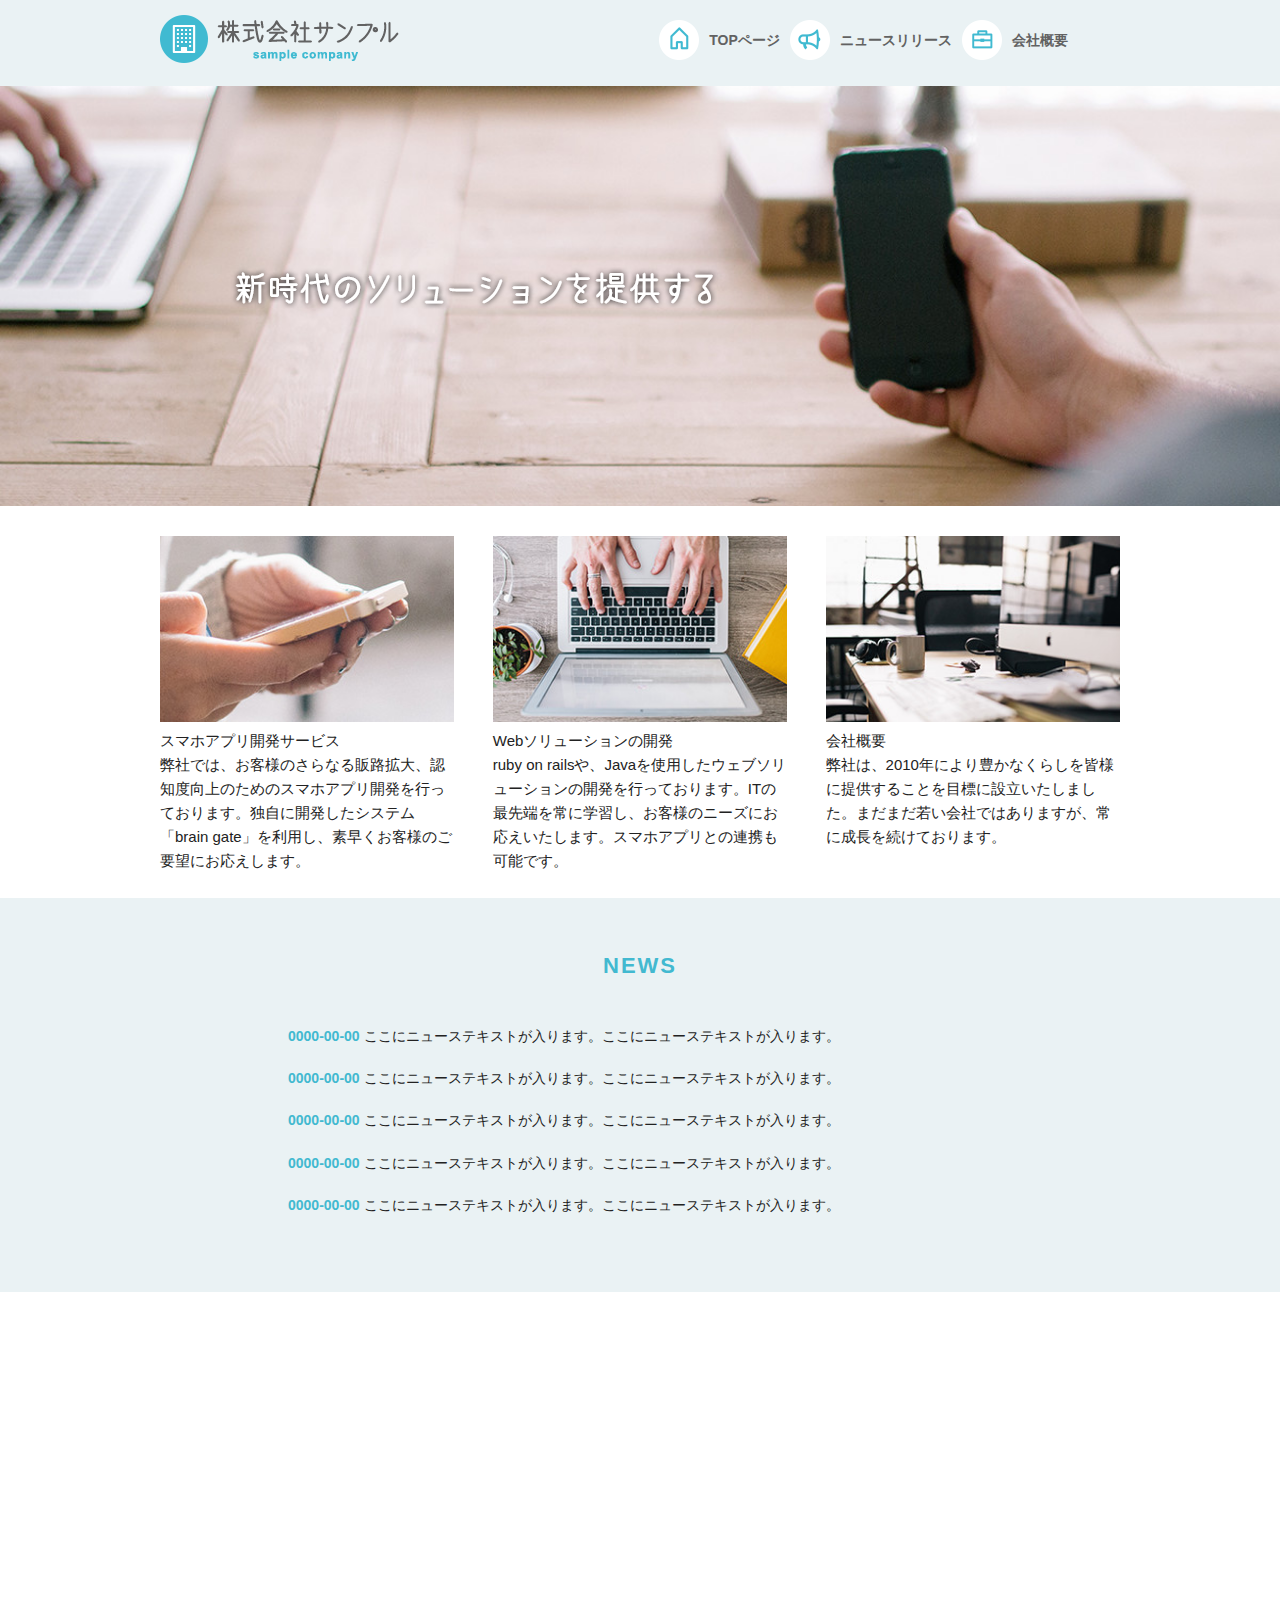
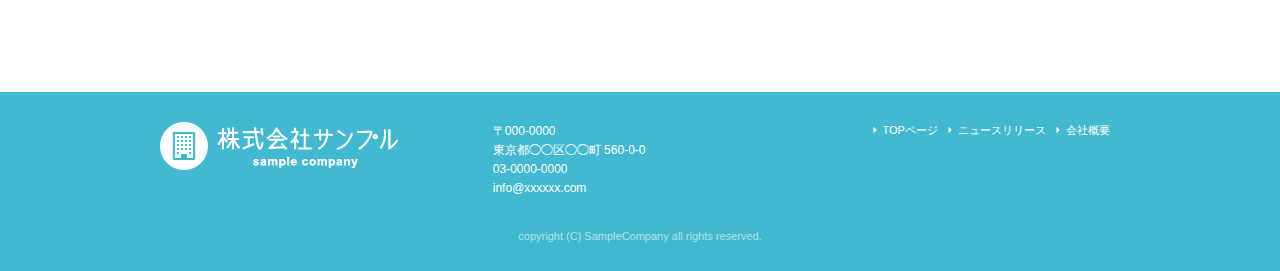
<file: index.html>
<!DOCTYPE html>
<html lang="ja">
<head>
	<meta charset="utf-8">
	<title>株式会社サンプル</title>
	<meta name="description" content="">
	<meta name="author" content="">
	<meta name="viewport" content="width=device-width, initial-scale=1">
	<link rel="stylesheet" href="css/normalize.css">
	<link rel="stylesheet" href="css/skeleton.css">
	<link rel="stylesheet" href="css/main.css">
	<link rel="icon" type="image/png" href="images/favicon.png">
</head>
<body>
	<header>
		<div class="container">
			<div class="one-half column logo">
				<h1><a href="index.html"><img class="u-max-full-width" src="images/top/logo.png" srcset="images/top/logo@2x.png 2x" alt="株式会社サンプル"></a></h1>
			</div>
			<div class="one-half column navi">
				<nav>
					<img id="sp_navi_btn" class="u-max-full-width" src="images/top/sp_navi.png" srcset="images/top/sp_navi@2x.png 2x" alt="sp_navi">
					<ul>
						<li><a href="index.html">TOPページ</a></li>
						<li><a href="news.html">ニュースリリース</a></li>
						<li><a href="company.html">会社概要</a></li>
					</ul>
				</nav>
			</div>
		</div>
	</header>
	<section id="cover_area">
		<div class="container">
			<div class="twelve columns">
				<img class="u-max-full-width" src="images/top/cover_read.png" srcset="images/top/cover_read@2x.png 2x" alt="新時代のソリューションを提供する">
			</div>
		</div>
	</section>
	<section id="service_area">
		<div class="container">
			<div class="one-third column">
				<img class="u-max-full-width" src="images/top/service_01.jpg" srcset="images/top/service_01@2x.jpg 2x" alt="スマホアプリ開発サービス">
				<div class="service_title">スマホアプリ開発サービス</div>
				<p>弊社では、お客様のさらなる販路拡大、認知度向上のためのスマホアプリ開発を行っております。独自に開発したシステム「brain gate」を利用し、素早くお客様のご要望にお応えします。</p>
			</div>
			<div class="one-third column">
				<img class="u-max-full-width" src="images/top/service_02.jpg" srcset="images/top/service_02@2x.jpg 2x" alt="Webソリューションの開発">
				<div class="service_title">Webソリューションの開発</div>
				<p>ruby on railsや、Javaを使用したウェブソリューションの開発を行っております。ITの最先端を常に学習し、お客様のニーズにお応えいたします。スマホアプリとの連携も可能です。</p>
			</div>
			<div class="one-third column">
				<img class="u-max-full-width" src="images/top/service_03.jpg" srcset="images/top/service_03@2x.jpg 2x" alt="会社概要">
				<div class="service_title">会社概要</div>
				<p>弊社は、2010年により豊かなくらしを皆様に提供することを目標に設立いたしました。まだまだ若い会社ではありますが、常に成長を続けております。</p>
			</div>
		</div>
	</section>
	<section id="news_area">
		<div class="container">
			<div class="twelve columns">
				<div class="news_title">NEWS</div>
				<ul>
					<li><span>0000-00-00</span> ここにニューステキストが入ります。ここにニューステキストが入ります。</li>
					<li><span>0000-00-00</span> ここにニューステキストが入ります。ここにニューステキストが入ります。</li>
					<li><span>0000-00-00</span> ここにニューステキストが入ります。ここにニューステキストが入ります。</li>
					<li><span>0000-00-00</span> ここにニューステキストが入ります。ここにニューステキストが入ります。</li>
					<li><span>0000-00-00</span> ここにニューステキストが入ります。ここにニューステキストが入ります。</li>
				</ul>
			</div>
		</div>
	</section>
	<div id="map"></div>
	<footer>
		<div class="container">
			<div class="one-third column sp">
				<img class="u-max-full-width" src="images/top/footer_logo.png" srcset="images/top/footer_logo@2x.png 2x" alt="株式会社サンプル">
			</div>
			<div class="one-third column foot_address sp">
				〒000-0000<br>東京都◯◯区◯◯町 560-0-0<br>03-0000-0000<br>info@xxxxxx.com
			</div>
			<div class="one-third column">
				<ul>
					<li><a href="index.html">TOPページ</a></li>
					<li><a href="news.html">ニュースリリース</a></li>
					<li><a href="company.html">会社概要</a></li>
				</ul>
			</div>
			<div class="twelve columns sp">
				<p class="copy">copyright (C) SampleCompany all rights reserved.</p>
			</div>
		</div>
	</footer>
	<script src="https://ajax.googleapis.com/ajax/libs/jquery/1.10.2/jquery.min.js"></script>
	<script>
		$(function() {
			$("#sp_navi_btn").click(function() {
				$(this).next().slideToggle();
			});
		});
	</script>
	<script src="https://maps.google.com/maps/api/js"></script>
	<script>
		var map = new google.maps.Map(document.getElementById("map"), {
			zoom: 16,
			center: { lat: 35.6694293, lng: 139.7189323 },
			scrollwheel: 0,
			disableDoubleClickZoom: 1,
			draggable: 0,
			mapTypeId: "style",
			mapTypeControlOptions: { mapTypeIds: ["style", "roadmap"] },
		});
		var marker = new google.maps.Marker({
			position: map.center,
			map: map,
			icon: "images/top/pin.png",
			title: "株式会社サンプル",
			animation: google.maps.Animation.DROP,
		});
		var styleOptions = [{
			"stylers": [{ "hue": "#eaf2f4" }]
		}];
		map.mapTypes.set("style", new google.maps.StyledMapType(styleOptions, { name: marker.title }));
	</script>
</body>
</html>
</file>
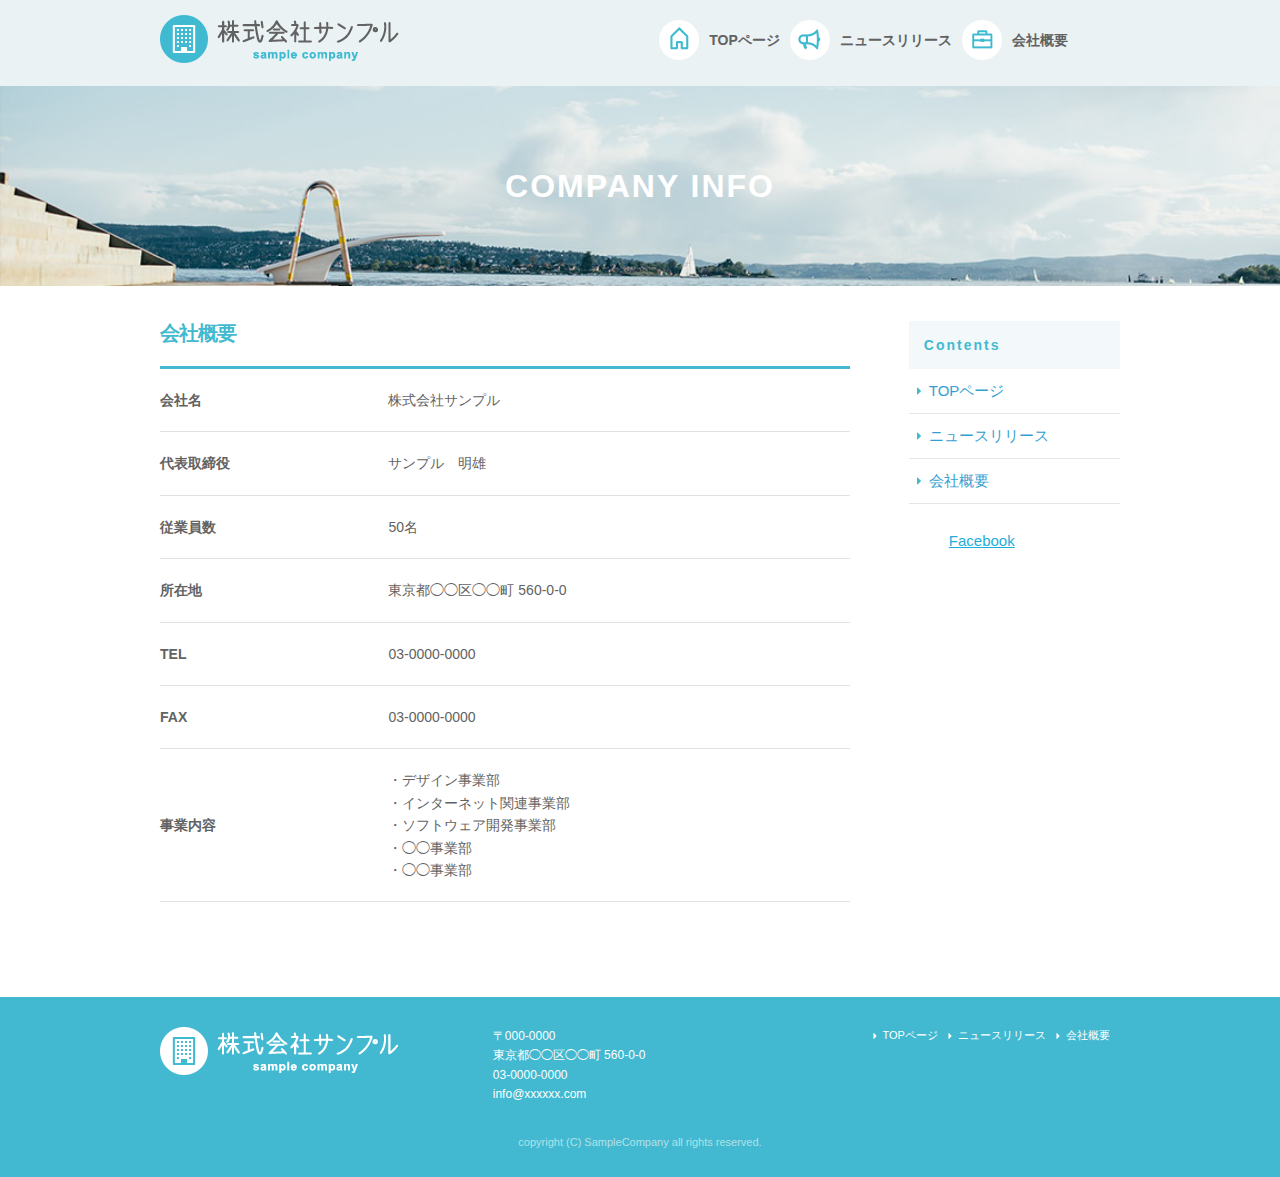
<file: company.html>
<!DOCTYPE html>
<html lang="ja">
<head>
	<meta charset="utf-8">
	<title>COMPANY INFO | 株式会社サンプル</title>
	<meta name="description" content="">
	<meta name="author" content="">
	<meta name="viewport" content="width=device-width, initial-scale=1">
	<link rel="stylesheet" href="css/normalize.css">
	<link rel="stylesheet" href="css/skeleton.css">
	<link rel="stylesheet" href="css/main.css">
	<link rel="icon" type="image/png" href="images/favicon.png">
</head>
<body>
	<div id="fb-root"></div>
	<script>
		(function(d, s, id) {
			var js, fjs = d.getElementsByTagName(s)[0];
			if(d.getElementById(id)) return;
			js = d.createElement(s); js.id = id;
			js.src = "https://connect.facebook.net/ja_JP/sdk.js#xfbml=1&version=v2.6";
			fjs.parentNode.insertBefore(js, fjs);
		}(document, 'script', 'facebook-jssdk'));
		// .logo,h1 303.73x61 a 239x56 img 239x48
		// .logo,h1 190x48 a 190x44 img 190x38.16
	</script>
	<header>
		<div class="container">
			<div class="one-half column logo">
				<h1><a href="index.html"><img class="u-max-full-width" src="images/top/logo.png" srcset="images/top/logo@2x.png 2x" alt="株式会社サンプル"></a></h1>
			</div>
			<div class="one-half column navi">
				<nav>
					<img id="sp_navi_btn" class="u-max-full-width" src="images/top/sp_navi.png" srcset="images/top/sp_navi@2x.png 2x" alt="sp_navi">
					<ul>
						<li><a href="index.html">TOPページ</a></li>
						<li><a href="news.html">ニュースリリース</a></li>
						<li><a href="company.html">会社概要</a></li>
					</ul>
				</nav>
			</div>
		</div>
	</header>
	<div id="sub_cover">
		<div class="container">
			<h2>COMPANY INFO</h2>
		</div>
	</div>
	<div id="contents">
		<div class="container">
			<main class="nine columns">
				<h2 class="company_title">会社概要</h2>
				<table class="u-full-width">
					<tr>
						<th>会社名</th>
						<td>株式会社サンプル</td>
					</tr>
					<tr>
						<th>代表取締役</th>
						<td>サンプル　明雄</td>
					</tr>
					<tr>
						<th>従業員数</th>
						<td>50名</td>
					</tr>
					<tr>
						<th>所在地</th>
						<td>東京都◯◯区◯◯町 560-0-0</td>
					</tr>
					<tr>
						<th>TEL</th>
						<td>03-0000-0000</td>
					</tr>
					<tr>
						<th>FAX</th>
						<td>03-0000-0000</td>
					</tr>
					<tr>
						<th>事業内容</th>
						<td>
							・デザイン事業部<br>
							・インターネット関連事業部<br>
							・ソフトウェア開発事業部<br>
							・◯◯事業部<br>
							・◯◯事業部
						</td>
					</tr>
				</table>
			</main>
			<aside class="three columns">
				<div class="pc_sidemenu">
					<h3>Contents</h3>
					<ul>
						<li><a href="index.html">TOPページ</a></li>
						<li><a href="news.html">ニュースリリース</a></li>
						<li><a href="company.html">会社概要</a></li>
					</ul>
				</div>
				<div class="fb-page" data-href="https://www.facebook.com/facebook" data-tabs="timeline" data-height="300" data-small-header="false" data-adapt-container-width="true" data-hide-cover="false" data-show-facepile="false">
					<div class="fb-xfbml-parse-ignore">
						<blockquote cite="https://www.facebook.com/facebook">
							<a href="https://www.facebook.com/facebook">Facebook</a>
						</blockquote>
					</div>
				</div>
			</aside>
		</div>
	</div>
	<footer>
		<div class="container">
			<div class="one-third column sp">
				<img class="u-max-full-width" src="images/top/footer_logo.png" srcset="images/top/footer_logo@2x.png 2x" alt="株式会社サンプル">
			</div>
			<div class="one-third column foot_address sp">
				〒000-0000<br>東京都◯◯区◯◯町 560-0-0<br>03-0000-0000<br>info@xxxxxx.com
			</div>
			<div class="one-third column">
				<ul>
					<li><a href="index.html">TOPページ</a></li>
					<li><a href="news.html">ニュースリリース</a></li>
					<li><a href="company.html">会社概要</a></li>
				</ul>
			</div>
			<div class="twelve columns sp">
				<p class="copy">copyright (C) SampleCompany all rights reserved.</p>
			</div>
		</div>
	</footer>
	<script src="https://ajax.googleapis.com/ajax/libs/jquery/1.10.2/jquery.min.js"></script>
	<script>
		$(function() {
			$("#sp_navi_btn").click(function() {
				$(this).next().slideToggle();
			});
		});
	</script>
</body>
</html>
</file>
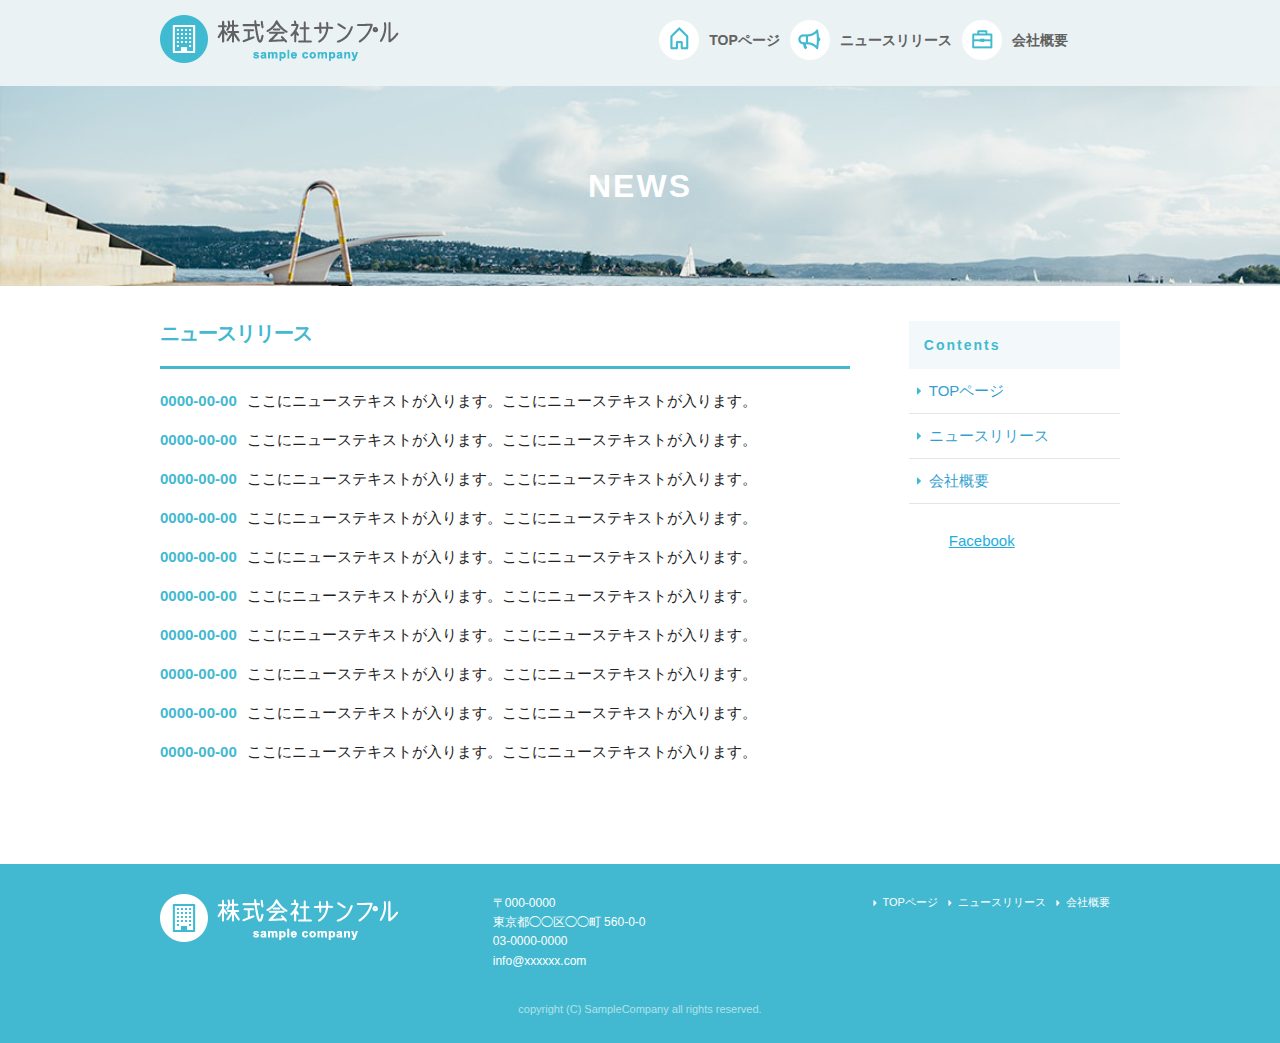
<file: news.html>
<!DOCTYPE html>
<html lang="ja">
<head>
	<meta charset="utf-8">
	<title>NEWS | 株式会社サンプル</title>
	<meta name="description" content="">
	<meta name="author" content="">
	<meta name="viewport" content="width=device-width, initial-scale=1">
	<link rel="stylesheet" href="css/normalize.css">
	<link rel="stylesheet" href="css/skeleton.css">
	<link rel="stylesheet" href="css/main.css">
	<link rel="icon" type="image/png" href="images/favicon.png">
</head>
<body>
	<div id="fb-root"></div>
	<script>
		(function(d, s, id) {
			var js, fjs = d.getElementsByTagName(s)[0];
			if(d.getElementById(id)) return;
			js = d.createElement(s); js.id = id;
			js.src = "https://connect.facebook.net/ja_JP/sdk.js#xfbml=1&version=v2.6";
			fjs.parentNode.insertBefore(js, fjs);
		}(document, 'script', 'facebook-jssdk'));
	</script>
	<header>
		<div class="container">
			<div class="one-half column logo">
				<h1><a href="index.html"><img class="u-max-full-width" src="images/top/logo.png" srcset="images/top/logo@2x.png 2x" alt="株式会社サンプル"></a></h1>
			</div>
			<div class="one-half column navi">
				<nav>
					<img id="sp_navi_btn" class="u-max-full-width" src="images/top/sp_navi.png" srcset="images/top/sp_navi@2x.png 2x" alt="sp_navi">
					<ul>
						<li><a href="index.html">TOPページ</a></li>
						<li><a href="news.html">ニュースリリース</a></li>
						<li><a href="company.html">会社概要</a></li>
					</ul>
				</nav>
			</div>
		</div>
	</header>
	<div id="sub_cover">
		<div class="container">
			<h2>NEWS</h2>
		</div>
	</div>
	<div id="contents">
		<div class="container">
			<main class="nine columns">
				<h2>ニュースリリース</h2>
				<ul>
					<li><span>0000-00-00</span>ここにニューステキストが入ります。ここにニューステキストが入ります。</li>
					<li><span>0000-00-00</span>ここにニューステキストが入ります。ここにニューステキストが入ります。</li>
					<li><span>0000-00-00</span>ここにニューステキストが入ります。ここにニューステキストが入ります。</li>
					<li><span>0000-00-00</span>ここにニューステキストが入ります。ここにニューステキストが入ります。</li>
					<li><span>0000-00-00</span>ここにニューステキストが入ります。ここにニューステキストが入ります。</li>
					<li><span>0000-00-00</span>ここにニューステキストが入ります。ここにニューステキストが入ります。</li>
					<li><span>0000-00-00</span>ここにニューステキストが入ります。ここにニューステキストが入ります。</li>
					<li><span>0000-00-00</span>ここにニューステキストが入ります。ここにニューステキストが入ります。</li>
					<li><span>0000-00-00</span>ここにニューステキストが入ります。ここにニューステキストが入ります。</li>
					<li><span>0000-00-00</span>ここにニューステキストが入ります。ここにニューステキストが入ります。</li>
				</ul>
			</main>
			<aside class="three columns">
				<div class="pc_sidemenu">
					<h3>Contents</h3>
					<ul>
						<li><a href="index.html">TOPページ</a></li>
						<li><a href="news.html">ニュースリリース</a></li>
						<li><a href="company.html">会社概要</a></li>
					</ul>
				</div>
				<div class="fb-page" data-href="https://www.facebook.com/facebook" data-height="300" data-tabs="timeline" data-show-facepile="false">
					<div class="fb-xfbml-parse-ignore">
						<blockquote cite="https://www.facebook.com/facebook">
							<a href="https://www.facebook.com/facebook">Facebook</a>
						</blockquote>
					</div>
				</div>
			</aside>
		</div>
	</div>
	<footer>
		<div class="container">
			<div class="one-third column sp">
				<img class="u-max-full-width" src="images/top/footer_logo.png" srcset="images/top/footer_logo@2x.png 2x" alt="株式会社サンプル">
			</div>
			<div class="one-third column foot_address sp">
				〒000-0000<br>東京都◯◯区◯◯町 560-0-0<br>03-0000-0000<br>info@xxxxxx.com
			</div>
			<div class="one-third column">
				<ul>
					<li><a href="index.html">TOPページ</a></li>
					<li><a href="news.html">ニュースリリース</a></li>
					<li><a href="company.html">会社概要</a></li>
				</ul>
			</div>
			<div class="twelve columns sp">
				<p class="copy">copyright (C) SampleCompany all rights reserved.</p>
			</div>
		</div>
	</footer>
	<script src="https://ajax.googleapis.com/ajax/libs/jquery/1.10.2/jquery.min.js"></script>
	<script>
		$(function() {
			$("#sp_navi_btn").click(function() {
				$(this).next().slideToggle();
			});
		});
	</script>
</body>
</html>
</file>
<file: css/skeleton.css>
/*
* Skeleton V2.0.4
* Copyright 2014, Dave Gamache
* www.getskeleton.com
* Free to use under the MIT license.
* http://www.opensource.org/licenses/mit-license.php
* 12/29/2014
*/


/* Table of contents
––––––––––––––––––––––––––––––––––––––––––––––––––
- Grid
- Base Styles
- Typography
- Links
- Buttons
- Forms
- Lists
- Code
- Tables
- Spacing
- Utilities
- Clearing
- Media Queries
*/


/* Grid
–––––––––––––––––––––––––––––––––––––––––––––––––– */
.container {
  position: relative;
  width: 100%;
  max-width: 960px;
  margin: 0 auto;
  padding: 0 20px;
  box-sizing: border-box; }
.column,
.columns {
  width: 100%;
  float: left;
  box-sizing: border-box; }

/* For devices larger than 400px */
@media (min-width: 400px) {
  .container {
    width: 85%;
    padding: 0; }
}

/* For devices larger than 550px */
@media (min-width: 550px) {
  .container {
    width: 80%; }
  .column,
  .columns {
    margin-left: 4%; }
  .column:first-child,
  .columns:first-child {
    margin-left: 0; }

  .one.column,
  .one.columns                    { width: 4.66666666667%; }
  .two.columns                    { width: 13.3333333333%; }
  .three.columns                  { width: 22%;            }
  .four.columns                   { width: 30.6666666667%; }
  .five.columns                   { width: 39.3333333333%; }
  .six.columns                    { width: 48%;            }
  .seven.columns                  { width: 56.6666666667%; }
  .eight.columns                  { width: 65.3333333333%; }
  .nine.columns                   { width: 74.0%;          }
  .ten.columns                    { width: 82.6666666667%; }
  .eleven.columns                 { width: 91.3333333333%; }
  .twelve.columns                 { width: 100%; margin-left: 0; }

  .one-third.column               { width: 30.6666666667%; }
  .two-thirds.column              { width: 65.3333333333%; }

  .one-half.column                { width: 48%; }

  /* Offsets */
  .offset-by-one.column,
  .offset-by-one.columns          { margin-left: 8.66666666667%; }
  .offset-by-two.column,
  .offset-by-two.columns          { margin-left: 17.3333333333%; }
  .offset-by-three.column,
  .offset-by-three.columns        { margin-left: 26%;            }
  .offset-by-four.column,
  .offset-by-four.columns         { margin-left: 34.6666666667%; }
  .offset-by-five.column,
  .offset-by-five.columns         { margin-left: 43.3333333333%; }
  .offset-by-six.column,
  .offset-by-six.columns          { margin-left: 52%;            }
  .offset-by-seven.column,
  .offset-by-seven.columns        { margin-left: 60.6666666667%; }
  .offset-by-eight.column,
  .offset-by-eight.columns        { margin-left: 69.3333333333%; }
  .offset-by-nine.column,
  .offset-by-nine.columns         { margin-left: 78.0%;          }
  .offset-by-ten.column,
  .offset-by-ten.columns          { margin-left: 86.6666666667%; }
  .offset-by-eleven.column,
  .offset-by-eleven.columns       { margin-left: 95.3333333333%; }

  .offset-by-one-third.column,
  .offset-by-one-third.columns    { margin-left: 34.6666666667%; }
  .offset-by-two-thirds.column,
  .offset-by-two-thirds.columns   { margin-left: 69.3333333333%; }

  .offset-by-one-half.column,
  .offset-by-one-half.columns     { margin-left: 52%; }

}


/* Base Styles
–––––––––––––––––––––––––––––––––––––––––––––––––– */
/* NOTE
html is set to 62.5% so that all the REM measurements throughout Skeleton
are based on 10px sizing. So basically 1.5rem = 15px :) */
html {
  font-size: 62.5%; }
body {
  font-size: 1.5em; /* currently ems cause chrome bug misinterpreting rems on body element */
  line-height: 1.6;
  font-weight: 400;
  font-family: "Raleway", "HelveticaNeue", "Helvetica Neue", Helvetica, Arial, sans-serif;
  color: #222; }


/* Typography
–––––––––––––––––––––––––––––––––––––––––––––––––– */
h1, h2, h3, h4, h5, h6 {
  margin-top: 0;
  margin-bottom: 2rem;
  font-weight: 300; }
h1 { font-size: 4.0rem; line-height: 1.2;  letter-spacing: -.1rem;}
h2 { font-size: 3.6rem; line-height: 1.25; letter-spacing: -.1rem; }
h3 { font-size: 3.0rem; line-height: 1.3;  letter-spacing: -.1rem; }
h4 { font-size: 2.4rem; line-height: 1.35; letter-spacing: -.08rem; }
h5 { font-size: 1.8rem; line-height: 1.5;  letter-spacing: -.05rem; }
h6 { font-size: 1.5rem; line-height: 1.6;  letter-spacing: 0; }

/* Larger than phablet */
@media (min-width: 550px) {
  h1 { font-size: 5.0rem; }
  h2 { font-size: 4.2rem; }
  h3 { font-size: 3.6rem; }
  h4 { font-size: 3.0rem; }
  h5 { font-size: 2.4rem; }
  h6 { font-size: 1.5rem; }
}

p {
  margin-top: 0; }


/* Links
–––––––––––––––––––––––––––––––––––––––––––––––––– */
a {
  color: #1EAEDB; }
a:hover {
  color: #0FA0CE; }


/* Buttons
–––––––––––––––––––––––––––––––––––––––––––––––––– */
.button,
button,
input[type="submit"],
input[type="reset"],
input[type="button"] {
  display: inline-block;
  height: 38px;
  padding: 0 30px;
  color: #555;
  text-align: center;
  font-size: 11px;
  font-weight: 600;
  line-height: 38px;
  letter-spacing: .1rem;
  text-transform: uppercase;
  text-decoration: none;
  white-space: nowrap;
  background-color: transparent;
  border-radius: 4px;
  border: 1px solid #bbb;
  cursor: pointer;
  box-sizing: border-box; }
.button:hover,
button:hover,
input[type="submit"]:hover,
input[type="reset"]:hover,
input[type="button"]:hover,
.button:focus,
button:focus,
input[type="submit"]:focus,
input[type="reset"]:focus,
input[type="button"]:focus {
  color: #333;
  border-color: #888;
  outline: 0; }
.button.button-primary,
button.button-primary,
input[type="submit"].button-primary,
input[type="reset"].button-primary,
input[type="button"].button-primary {
  color: #FFF;
  background-color: #33C3F0;
  border-color: #33C3F0; }
.button.button-primary:hover,
button.button-primary:hover,
input[type="submit"].button-primary:hover,
input[type="reset"].button-primary:hover,
input[type="button"].button-primary:hover,
.button.button-primary:focus,
button.button-primary:focus,
input[type="submit"].button-primary:focus,
input[type="reset"].button-primary:focus,
input[type="button"].button-primary:focus {
  color: #FFF;
  background-color: #1EAEDB;
  border-color: #1EAEDB; }


/* Forms
–––––––––––––––––––––––––––––––––––––––––––––––––– */
input[type="email"],
input[type="number"],
input[type="search"],
input[type="text"],
input[type="tel"],
input[type="url"],
input[type="password"],
textarea,
select {
  height: 38px;
  padding: 6px 10px; /* The 6px vertically centers text on FF, ignored by Webkit */
  background-color: #fff;
  border: 1px solid #D1D1D1;
  border-radius: 4px;
  box-shadow: none;
  box-sizing: border-box; }
/* Removes awkward default styles on some inputs for iOS */
input[type="email"],
input[type="number"],
input[type="search"],
input[type="text"],
input[type="tel"],
input[type="url"],
input[type="password"],
textarea {
  -webkit-appearance: none;
     -moz-appearance: none;
          appearance: none; }
textarea {
  min-height: 65px;
  padding-top: 6px;
  padding-bottom: 6px; }
input[type="email"]:focus,
input[type="number"]:focus,
input[type="search"]:focus,
input[type="text"]:focus,
input[type="tel"]:focus,
input[type="url"]:focus,
input[type="password"]:focus,
textarea:focus,
select:focus {
  border: 1px solid #33C3F0;
  outline: 0; }
label,
legend {
  display: block;
  margin-bottom: .5rem;
  font-weight: 600; }
fieldset {
  padding: 0;
  border-width: 0; }
input[type="checkbox"],
input[type="radio"] {
  display: inline; }
label > .label-body {
  display: inline-block;
  margin-left: .5rem;
  font-weight: normal; }


/* Lists
–––––––––––––––––––––––––––––––––––––––––––––––––– */
ul {
  list-style: circle inside; }
ol {
  list-style: decimal inside; }
ol, ul {
  padding-left: 0;
  margin-top: 0; }
ul ul,
ul ol,
ol ol,
ol ul {
  margin: 1.5rem 0 1.5rem 3rem;
  font-size: 90%; }
li {
  margin-bottom: 1rem; }


/* Code
–––––––––––––––––––––––––––––––––––––––––––––––––– */
code {
  padding: .2rem .5rem;
  margin: 0 .2rem;
  font-size: 90%;
  white-space: nowrap;
  background: #F1F1F1;
  border: 1px solid #E1E1E1;
  border-radius: 4px; }
pre > code {
  display: block;
  padding: 1rem 1.5rem;
  white-space: pre; }


/* Tables
–––––––––––––––––––––––––––––––––––––––––––––––––– */
th,
td {
  padding: 12px 15px;
  text-align: left;
  border-bottom: 1px solid #E1E1E1; }
th:first-child,
td:first-child {
  padding-left: 0; }
th:last-child,
td:last-child {
  padding-right: 0; }


/* Spacing
–––––––––––––––––––––––––––––––––––––––––––––––––– */
button,
.button {
  margin-bottom: 1rem; }
input,
textarea,
select,
fieldset {
  margin-bottom: 1.5rem; }
pre,
blockquote,
dl,
figure,
table,
p,
ul,
ol,
form {
  margin-bottom: 2.5rem; }


/* Utilities
–––––––––––––––––––––––––––––––––––––––––––––––––– */
.u-full-width {
  width: 100%;
  box-sizing: border-box; }
.u-max-full-width {
  max-width: 100%;
  box-sizing: border-box; }
.u-pull-right {
  float: right; }
.u-pull-left {
  float: left; }


/* Misc
–––––––––––––––––––––––––––––––––––––––––––––––––– */
hr {
  margin-top: 3rem;
  margin-bottom: 3.5rem;
  border-width: 0;
  border-top: 1px solid #E1E1E1; }


/* Clearing
–––––––––––––––––––––––––––––––––––––––––––––––––– */

/* Self Clearing Goodness */
.container:after,
.row:after,
.u-cf {
  content: "";
  display: table;
  clear: both; }


/* Media Queries
–––––––––––––––––––––––––––––––––––––––––––––––––– */
/*
Note: The best way to structure the use of media queries is to create the queries
near the relevant code. For example, if you wanted to change the styles for buttons
on small devices, paste the mobile query code up in the buttons section and style it
there.
*/


/* Larger than mobile */
@media (min-width: 400px) {}

/* Larger than phablet (also point when grid becomes active) */
@media (min-width: 550px) {}

/* Larger than tablet */
@media (min-width: 750px) {}

/* Larger than desktop */
@media (min-width: 1000px) {}

/* Larger than Desktop HD */
@media (min-width: 1200px) {}
</file>
<file: css/main.css>
nav li, #news_area li, main li, .pc_sidemenu li, footer li { list-style: none; }
nav a, .pc_sidemenu a, footer a { text-decoration: none; }

header { background-color: #eaf2f4; }
header .container { padding-top: 10px; padding-bottom: 4px; }
h1 { margin: 0; }
nav ul { margin: 0; }
nav li { margin: 0; }
#cover_area { text-align: center; padding: 80px 0; background-image: url("../images/top/cover.jpg"); background-size: cover; }
#service_area { padding-top: 20px; }
#service_area .columns { color: #626262; }
#service_area .columns .service_title { font-size: 1.8rem; font-weight: bold; margin-top: 8px; }
#service_area .columns p { font-size: 1.5rem; margin-top: 10px; }
#news_area { background-color: #eaf2f4; }
#news_area .news_title { text-align: center; font-size: 2.6rem; color: #42b9d0; padding: 15px 0 10px; font-weight: bold; letter-spacing: .2rem; }
#news_area li { font-size: 1.5rem; }
#news_area span { color: #42b9d0; font-weight: bold; display: block; margin-bottom: 3px; }
#map { height: 400px; }
#sub_cover { padding: 40px 0; background-image: url("../images/news/sub_cover.jpg"); background-size: cover; }
#sub_cover h2 { text-align: center; color: white; font-size: 1.6rem; font-weight: bold; margin: 0; letter-spacing: .2rem; }
#contents { padding-top: 20px; }
main h2 { color: #42b9d0; border-bottom: 3px solid; font-size: 1.5rem; font-weight: bold; padding-bottom: 15px; }
main h2.company_title { margin-bottom: 0px; }
main th, main td { padding: 20px 0; color: #626262; font-size: 1.4rem; }
main th { padding-right: 20px; }
main ul { font-size: 1.5rem; }
main span { color: #42b9d0; display: block; font-weight: bold; margin-bottom: 3px; }
aside { padding-bottom: 20px; }
.pc_sidemenu h3 { color: #42b9d0; font-size: 1.4rem; letter-spacing: .2rem; font-weight: bold; background-color: #f3f9fb; padding: 15px; margin-bottom: 0px; }
.pc_sidemenu li { display: block; border-bottom: 1px solid #e5e5e5; background-repeat: no-repeat; background-position: 8px center; margin-bottom: 0px; padding: 10px 10px 10px 20px; background-image: url("../images/news/side_arrow.png"); background-size: 4px 8px; }
.pc_sidemenu a { color: #339fd1; }
.pc_sidemenu a:hover { color: #42b9d0; }
footer { background-color: #42b9d0; color: #fff; padding-top: 20px; }
.foot_address { font-size: 1.6rem; padding-top: 10px; }
.copy { text-align: center; font-size: 1.1rem; color: #b2e1ea; }

@media (max-width: 549px) {
	.logo { width: 190px; }
	.navi { width: 40px; float: right; }
	nav ul { display: none; position: absolute; width: 180px; top: 50px; right: 2%; border: 1px solid #eee; background: white; z-index: 1; }
	nav a { display: block; padding: 10px 8px; border-bottom: 1px solid #eee; font-size: 14px; }
	.pc_sidemenu { display: none; }
	footer .container { margin: 0; padding: 0; }
	footer .sp { padding: 0 6%; margin: 0 auto; }
	footer ul { margin-top: 20px; }
	footer li { margin-bottom: 1px; }
	footer a { color: #42b9d0; background-color: #eaf2f4; display: block; text-align: center; font-weight: bold; font-size: 1.6rem; padding: 16px 0; }
}

@media (min-width: 550px) {
	header .container { padding: 15px 0 10px; }
	nav img { display: none; }
	nav li { margin: 5px 0 0 0; }
	nav a { display: inline-block; float: left; color: #626262; font-weight: bold; font-size: 1.4rem; line-height: 40px; padding-left: 50px; padding-right: 10px; background-repeat: no-repeat; background-size: 40px 40px; }
	nav a:hover { color: #42b9d0; }
	nav a[href="index.html"] { background-image: url("../images/top/navi_top.png"); }
	nav a[href="news.html"] { background-image: url("../images/top/navi_news.png"); }
	nav a[href="company.html"] { background-image: url("../images/top/navi_company.png"); }
	#cover_area { text-align: left; height: 420px; padding: 0; }
	#cover_area img { margin-top: 180px; margin-left: 70px; }
	#service_area { padding-top: 30px; }
	#service_area .columns .service_title { font-size: 16px; font-size: 1.6rem; }
	#service_area .columns p { font-size: 13px; font-size: 1.3rem; }
	#news_area .container { padding: 0 10% 50px; }
	#news_area .news_title { font-size: 2.2rem; padding: 50px 0 41px; }
	#news_area li { font-size: 1.4rem; margin-bottom: 20px; }
	#news_area span { display: inline; margin-bottom: 0px; }
	#sub_cover { padding: 80px 0; }
	#sub_cover h2 { font-size: 3.2rem; }
	#contents { padding-top: 35px; padding-bottom: 70px; }
	main { padding-right: 20px; }
	main h2 { font-size: 2rem; padding-bottom: 20px; }
	main li { padding-bottom: 5px; }
	main span { display: inline-block; margin-bottom: 0; padding-right: 10px; }
	footer { padding-top: 30px; }
	.foot_address { padding: 0px; font-size: 12px; font-size: 1.2rem; }
	footer ul { float: right; }
	footer li { background-repeat: no-repeat; background-position: left center; display: inline-block; float: left; margin-right: 10px; font-size: 11px; font-size: 1.1rem; background-image: url("../images/top/foot_arroehead.png"); background-size: 4px 6px; }
	footer a { color: white; padding-left: 10px; }
	footer a:hover { color: #eaf2f4; }
	.copy { margin-top: 30px; }
}

@media screen and (min-width: 550px) and (-webkit-min-device-pixel-ratio: 2), (min-width: 550px) and (min-resolution: 2dppx) {
	nav a[href="index.html"] { background-image: url("../images/top/navi_top@2x.png"); }
	nav a[href="news.html"] { background-image: url("../images/top/navi_news@2x.png"); }
	nav a[href="company.html"] { background-image: url("../images/top/navi_company@2x.png"); }
	footer li { background-image: url("../images/top/foot_arroehead@2x.png"); }
}

@media screen and (-webkit-min-device-pixel-ratio: 2), (min-resolution: 2dppx) {
	#cover_area { background-image: url("../images/top/cover@2x.jpg"); }
	#sub_cover { background-image: url("../images/news/sub_cover@2x.jpg"); }
	.pc_sidemenu li { background-image: url("../images/news/side_arrow@2x.png"); }
}
</file>
